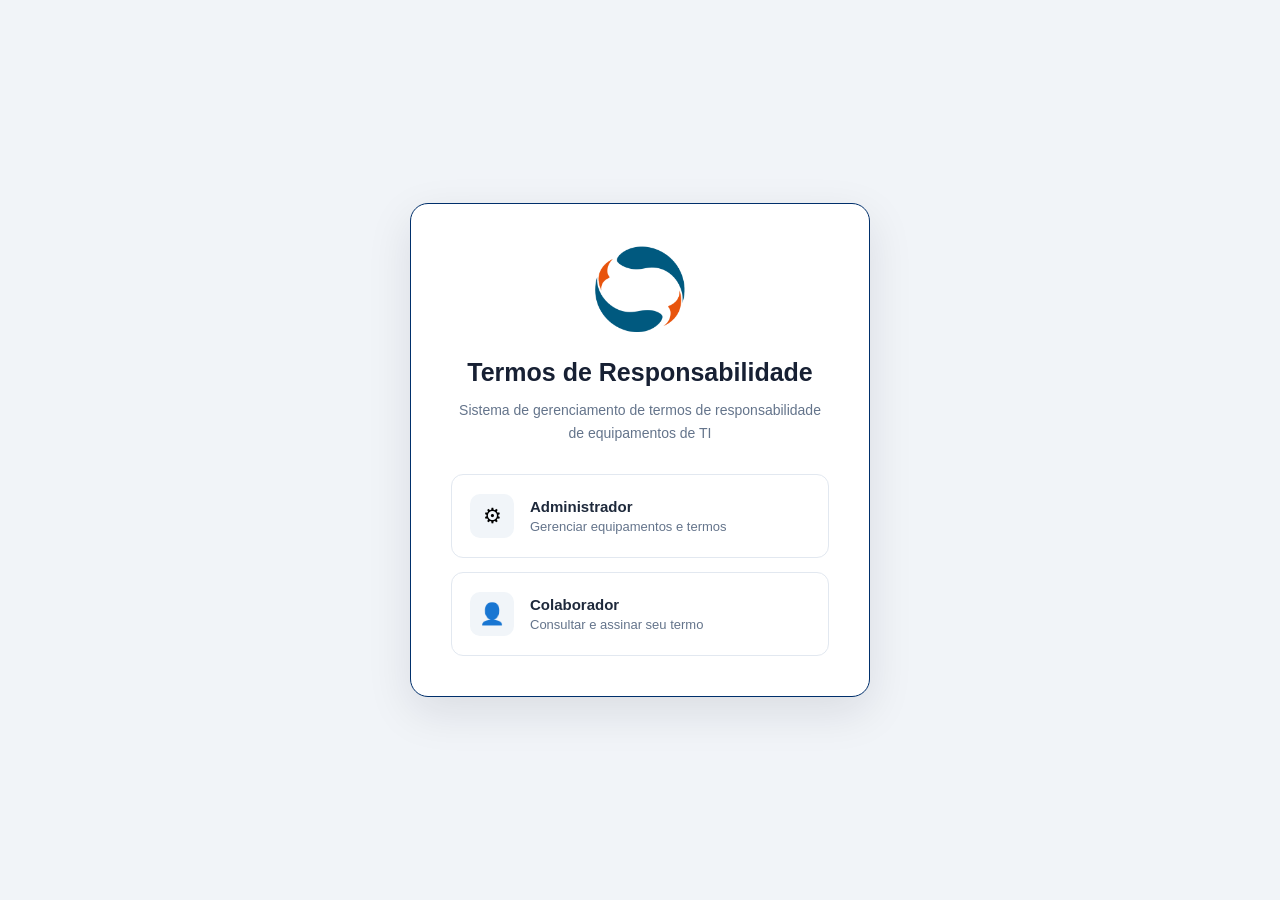
<file: frontend/index.html>
<!DOCTYPE html>
<html lang="pt-BR">
<head>
    <meta charset="UTF-8">
    <meta name="viewport" content="width=device-width, initial-scale=1.0">
    <title>Termos de Responsabilidade - GTM</title>
    <link rel="stylesheet" href="css/style.css">
    <link rel="icon" type="assets/gt" href="assets/icone-gtm.ico">
</head>
<body class="login-body">

    <main class="login-container">

        <div class="login-card">

            <div class="login-logo">
                <img src="assets/icone-gtm.png" alt="GTM">
            </div>

            <h1>Termos de Responsabilidade</h1>

            <p class="login-subtitle">
                Sistema de gerenciamento de termos de responsabilidade de equipamentos de TI
            </p>

            <div class="access-options">

                <button class="access-card" onclick="window.location.href='admin.html'">
                    <div class="access-icon">⚙</div>

                    <div class="access-content">
                        <strong>Administrador</strong>
                        <span>Gerenciar equipamentos e termos</span>
                    </div>
                </button>

                <button class="access-card" onclick="window.location.href='login.html?perfil=colaborador'">
                    <div class="access-icon">👤</div>

                    <div class="access-content">
                        <strong>Colaborador</strong>
                        <span>Consultar e assinar seu termo</span>
                    </div>
                </button>

            </div>

        </div>

    </main>

</body>
</html>
</file>
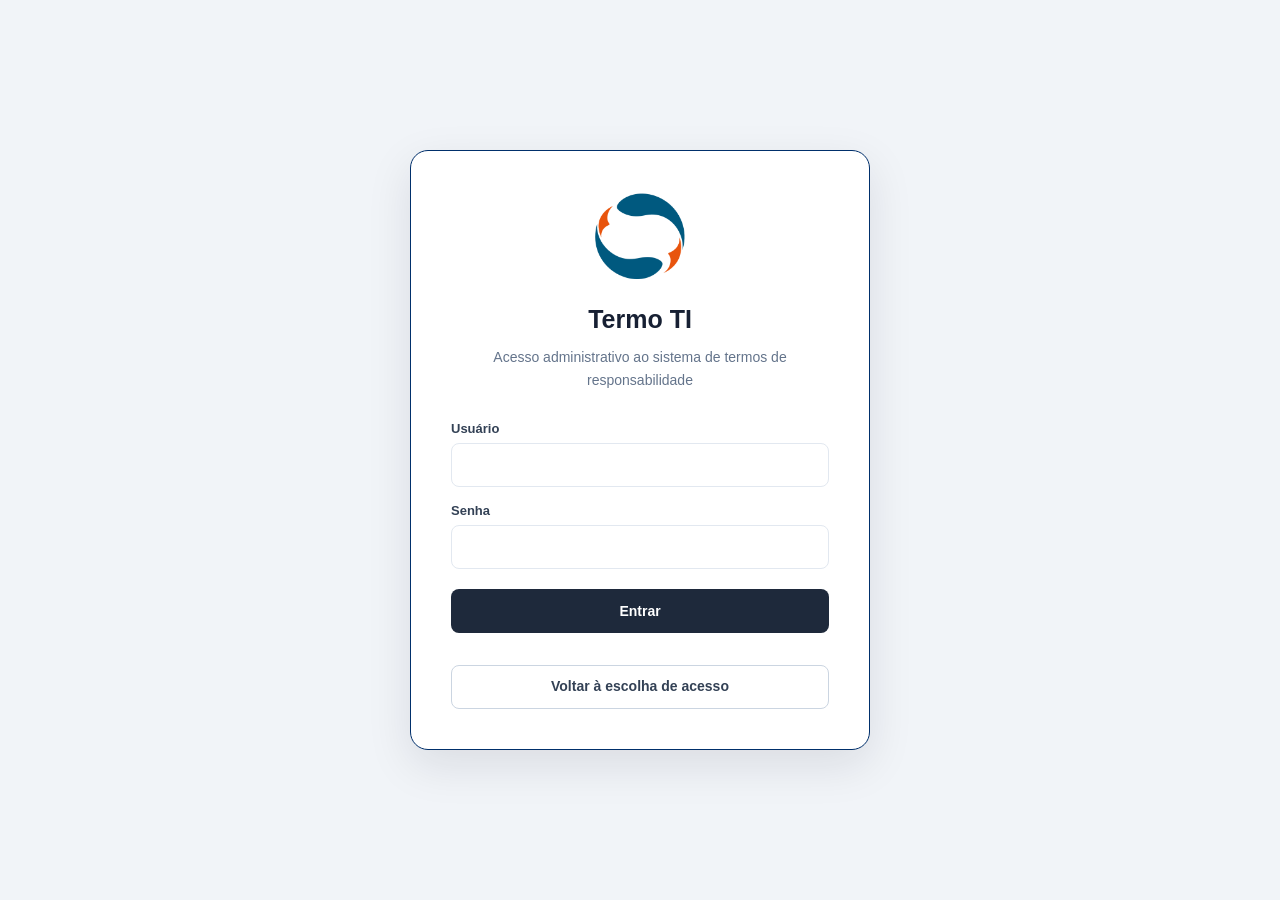
<file: frontend/login.html>
<!DOCTYPE html>
<html lang="pt-BR">
<head>
    <meta charset="UTF-8">
    <meta name="viewport" content="width=device-width, initial-scale=1.0">
    <title>Termo TI - Login</title>

    <link rel="stylesheet" href="css/style.css">
    <link rel="icon" type="assets/gt" href="assets/icone-gtm.ico">
</head>

<body class="login-body">

    <main class="login-container">

        <div class="login-card">

            <div class="login-logo">
                <img src="assets/icone-gtm.png" alt="GTM">
            </div>

            <h1>Termo TI</h1>

            <p class="login-subtitle">
                Acesso administrativo ao sistema de termos de responsabilidade
            </p>

            <form id="acessoColaborador" class="hidden" novalidate>
                <div class="login-field">
                    <label for="nomeCompleto">Nome completo</label>
                    <input id="nomeCompleto" autocomplete="name" maxlength="200" aria-describedby="mensagemColaborador" required>
                </div>
                <div class="login-field">
                    <label for="cpfLogin">CPF/CNPJ</label>
                    <input id="cpfLogin" inputmode="numeric" maxlength="18" autocomplete="username" aria-describedby="mensagemColaborador" placeholder="CPF ou CNPJ" required>
                </div>
                <div id="etapaSenha" class="hidden">
                    <p id="orientacaoSenha"></p>
                    <div class="login-field">
                        <label for="senhaPessoal">Senha</label>
                        <input id="senhaPessoal" type="password" maxlength="128" autocomplete="current-password" aria-describedby="mensagemColaborador">
                        <button type="button" id="mostrarSenha" class="btn-secondary" aria-pressed="false">Mostrar senha</button>
                    </div>
                    <div id="confirmacaoSenha" class="login-field hidden">
                        <label for="confirmarSenha">Confirme a senha</label>
                        <input id="confirmarSenha" type="password" autocomplete="new-password" maxlength="128" aria-describedby="mensagemColaborador">
                    </div>
                </div>
                <button id="continuarLogin" type="submit" class="login-button">Continuar</button>
                <p id="mensagemColaborador" role="status" aria-live="polite"></p>
                <button id="alterarIdentificacao" type="button" class="btn-secondary hidden">Alterar nome ou CPF</button>
                <a href="index.html" class="login-back-link">Voltar à escolha de acesso</a>
            </form>

            <form id="loginForm">

                <div class="login-field">
                    <label for="usuario">Usuário</label>

                    <input
                        type="text"
                        id="usuario"
                        autocomplete="username"
                        required
                    >
                </div>

                <div class="login-field">
                    <label for="senha">Senha</label>

                    <input
                        type="password"
                        id="senha"
                        autocomplete="current-password"
                        required
                    >
                </div>

                <button type="submit" class="login-button">
                    Entrar
                </button>

                <p id="mensagem"></p>

                <a href="index.html" class="login-back-link">Voltar à escolha de acesso</a>

            </form>

        </div>

    </main>

    <script src="js/login.js"></script>
    <script src="js/login-colaborador.js"></script>

</body>
</html>
</file>
<file: frontend/css/style.css>
* {
    box-sizing: border-box;
    margin: 0;
    padding: 0;
}

:root {
    --bg: #ffffff;
    --panel: #ffffff;
    --border: #002f6b;
    --text: #1e293b;
    --muted: #64748b;
    --primary: #1d4ed8;
    --primary-dark: #1e40af;
    --success: #15803d;
    --success-bg: #dcfce7;
    --danger: #b91c1c;
    --danger-bg: #fee2e2;
    --warning: #b45309;
    --warning-bg: #fef3c7;
    --shadow: 0 8px 25px rgba(15, 23, 42, 0.08);
}

body {
    min-height: 100vh;
    background: var(--bg);
    color: var(--text);
    font-family: Arial, Helvetica, sans-serif;
}

button,
input,
select {
    font-family: inherit;
}

button {
    cursor: pointer;
}

.topbar {
    height: 72px;
    background: #adcff0;
    border-bottom: 1px solid var(--border);
    display: flex;
    align-items: center;
    justify-content: space-between;
    padding: 0 40px;
}

.brand {
    display: flex;
    align-items: center;
    gap: 14px;
}

.brand-title {
    width: 42px;
    height: 42px;
    background: var(--primary);
    color: #ffffff;
    border-radius: 10px;
    display: flex;
    align-items: center;
    justify-content: center;
    font-weight: 800;
    font-size: 13px;
}

.brand-subtitle {
    font-size: 16px;
    font-weight: 700;
}

.topbar-right {
    display: flex;
    align-items: center;
    gap: 16px;
}

.access-label {
    font-size: 14px;
    color: var(--muted);
    font-weight: 700;
}

.btn-primary,
.btn-outline {
    min-height: 42px;
    padding: 0 18px;
    border-radius: 8px;
    font-size: 14px;
    font-weight: 700;
    border: 1px solid transparent;
    transition: 0.2s;
}

.btn-primary,
.btn-outline-logout {
    min-height: 42px;
    padding: 0 18px;
    border-radius: 8px;
    font-size: 14px;
    font-weight: 700;
    border: 1px solid transparent;
    transition: 0.2s;
}

.btn-primary {
    background: var(--primary);
    color: #ffffff;
}

.btn-primary h4{
    display: flex;
    margin-top: 13px;
}

.btn-primary:hover {
    background: var(--primary-dark);
}

.btn-outline {
    background: #ffffff;
    color: var(--text);
    border-color: var(--border);
}

.btn-outline-logout {
    background: #f1b2b2;
    color: var(--text);
    border-color: var(--border);
}

.btn-outline:hover {
    background: #f8fafc;
}


.login-container {
    min-height: calc(100vh - 72px);
    display: flex;
    justify-content: center;
    align-items: center;
    padding: 40px 20px;
}

.login-card {
    width: 100%;
    max-width: 520px;
    background: var(--panel);
    border: 1px solid var(--border);
    border-radius: 16px;
    padding: 40px;
    box-shadow: var(--shadow);
}

.login-icon {
    width: 58px;
    height: 58px;
    border-radius: 14px;
    background: var(--primary);
    color: #ffffff;
    display: flex;
    align-items: center;
    justify-content: center;
    font-size: 15px;
    font-weight: 800;
    margin-bottom: 24px;
}

.login-card h1 {
    font-size: 28px;
    margin-bottom: 8px;
}

.login-description {
    color: var(--muted);
    margin-bottom: 28px;
}

.access-options {
    display: flex;
    flex-direction: column;
    gap: 12px;
}

.access-card {
    width: 100%;
    min-height: 84px;
    background: #ffffff;
    border: 1px solid var(--border);
    border-radius: 12px;
    display: flex;
    align-items: center;
    gap: 16px;
    padding: 16px;
    text-align: left;
    transition: 0.2s;
}

.access-card:not(.disabled):hover {
    border-color: var(--primary);
    background: #f8fbff;
}

.access-card-icon {
    width: 48px;
    height: 48px;
    border-radius: 10px;
    background: #eff6ff;
    color: var(--primary);
    display: flex;
    align-items: center;
    justify-content: center;
    font-size: 11px;
    font-weight: 800;
    flex-shrink: 0;
}

.access-card-content {
    flex: 1;
    display: flex;
    flex-direction: column;
    gap: 5px;
}

.access-card-content strong {
    font-size: 15px;
}

.access-card-content span {
    color: var(--muted);
    font-size: 13px;
}

.access-arrow {
    font-size: 22px;
    color: var(--muted);
}

.access-card.disabled {
    opacity: 0.55;
    cursor: not-allowed;
}

.access-badge {
    font-size: 10px;
    font-weight: 800;
    color: var(--muted);
    background: #f1f5f9;
    border-radius: 6px;
    padding: 6px 8px;
}

.admin-container {
    max-width: 1450px;
    margin: 0 auto;
    padding: 34px 40px 60px;
}

.page-header {
    display: flex;
    justify-content: space-between;
    align-items: flex-end;
    gap: 30px;
    margin-bottom: 28px;
}

.page-header h1 {
    font-size: 28px;
    margin-bottom: 7px;
}

.page-header p {
    color: var(--muted);
    font-size: 14px;
}

.import-area {
    display: flex;
    align-items: center;
    gap: 12px;
}

.file-name {
    max-width: 250px;
    overflow: hidden;
    white-space: nowrap;
    text-overflow: ellipsis;
    color: var(--muted);
    font-size: 13px;
}

.stats-grid {
    display: grid;
    grid-template-columns: repeat(4, 1fr);
    gap: 16px;
    margin-bottom: 24px;
}

.stat-card {
    background: #ffffff;
    border: 1px solid var(--border);
    border-radius: 12px;
    padding: 20px;
}

.stat-label {
    display: block;
    color: var(--muted);
    font-size: 13px;
    margin-bottom: 10px;
}

.stat-card strong {
    font-size: 28px;
}

.panel {
    background: #ffffff;
    border: 1px solid var(--border);
    border-radius: 14px;
    overflow: hidden;
    box-shadow: var(--shadow);
}

.panel-header {
    min-height: 88px;
    display: flex;
    align-items: center;
    justify-content: space-between;
    gap: 20px;
    padding: 20px 24px;
    border-bottom: 1px solid var(--border);
}

.panel-header h2 {
    font-size: 18px;
    margin-bottom: 5px;
}

.panel-header span {
    color: var(--muted);
    font-size: 13px;
}

.filters {
    display: flex;
    align-items: center;
    gap: 10px;
}

.search-box input,
.filters select {
    height: 42px;
    border: 1px solid var(--border);
    border-radius: 8px;
    background: #ffffff;
    padding: 0 13px;
    font-size: 14px;
    outline: none;
}

.search-box input {
    width: 280px;
}

.search-box input:focus,
.filters select:focus {
    border-color: var(--primary);
}

.table-wrapper {
    position: relative;
    overflow-x: auto;
}

table {
    width: 100%;
    border-collapse: collapse;
}

thead {
    background: #f8fafc;
}

th {
    text-align: left;
    color: var(--muted);
    font-size: 12px;
    font-weight: 800;
    text-transform: uppercase;
    letter-spacing: 0.03em;
    padding: 14px 20px;
    border-bottom: 1px solid var(--border);
    white-space: nowrap;
}

td {
    padding: 17px 20px;
    border-bottom: 1px solid #edf1f5;
    font-size: 14px;
    vertical-align: middle;
}

tbody tr:hover {
    background: #fafcff;
}

.collaborator-name {
    font-weight: 700;
    color: var(--text);
}

.equipment-count {
    color: var(--muted);
}

.status {
    display: inline-flex;
    align-items: center;
    justify-content: center;
    border-radius: 999px;
    padding: 6px 10px;
    font-size: 11px;
    font-weight: 800;
    white-space: nowrap;
}

.status-signed {
    color: var(--success);
    background: var(--success-bg);
}

.status-pending {
    color: var(--danger);
    background: var(--danger-bg);
}

.date-cell {
    color: var(--muted);
    font-size: 13px;
    white-space: nowrap;
}

.table-actions {
    display: flex;
    gap: 7px;
}

.action-btn {
    height: 34px;
    padding: 0 11px;
    border: 1px solid var(--border);
    background: #ffffff;
    color: var(--text);
    border-radius: 7px;
    font-size: 12px;
    font-weight: 700;
}

.action-btn:hover {
    background: #f8fafc;
    border-color: #cbd5e1;
}

.empty-state {
    display: none;
    min-height: 230px;
    flex-direction: column;
    align-items: center;
    justify-content: center;
    gap: 7px;
    color: var(--muted);
    text-align: center;
}

.empty-state strong {
    color: var(--text);
}

.modal-overlay {
    position: fixed;
    inset: 0;
    background: rgba(15, 23, 42, 0.55);
    display: none;
    align-items: center;
    justify-content: center;
    padding: 30px;
    z-index: 1000;
}

.modal-overlay.active {
    display: flex;
}

.modal {
    width: 100%;
    max-width: 700px;
    max-height: 90vh;
    background: #ffffff;
    border-radius: 14px;
    box-shadow: 0 25px 70px rgba(15, 23, 42, 0.2);
    overflow: hidden;
    display: flex;
    flex-direction: column;
}

.modal-large {
    max-width: 850px;
}

.modal-document {
    max-width: 1000px;
}

.modal-header {
    min-height: 82px;
    display: flex;
    align-items: center;
    justify-content: space-between;
    gap: 20px;
    padding: 20px 24px;
    border-bottom: 1px solid var(--border);
}

.modal-header h2 {
    font-size: 20px;
    margin-top: 4px;
}

.modal-kicker {
    color: var(--muted);
    font-size: 10px;
    font-weight: 800;
    letter-spacing: 0.08em;
}

.modal-close {
    width: 36px;
    height: 36px;
    border: none;
    background: #f1f5f9;
    color: var(--muted);
    border-radius: 8px;
    font-size: 24px;
    line-height: 1;
}

.modal-close:hover {
    background: #e2e8f0;
}

.modal-body {
    padding: 24px;
    overflow-y: auto;
}

.modal-footer {
    display: flex;
    justify-content: flex-end;
    gap: 10px;
    padding: 16px 24px;
    border-top: 1px solid var(--border);
}

.equipment-summary {
    display: grid;
    grid-template-columns: 1fr 1fr;
    gap: 12px;
    margin-bottom: 18px;
}

.equipment-summary > div {
    border: 1px solid var(--border);
    border-radius: 10px;
    padding: 15px;
    background: #f8fafc;
}

.equipment-summary span {
    display: block;
    color: var(--muted);
    font-size: 12px;
    margin-bottom: 6px;
}

.equipment-summary strong {
    font-size: 14px;
}

.equipment-list {
    display: flex;
    flex-direction: column;
    gap: 10px;
}

.equipment-card {
    border: 1px solid var(--border);
    border-radius: 10px;
    padding: 17px;
    background: #ffffff;
}

.equipment-card-header {
    display: flex;
    justify-content: space-between;
    gap: 20px;
    margin-bottom: 13px;
}

.equipment-title {
    font-size: 15px;
    font-weight: 800;
}

.equipment-type {
    color: var(--muted);
    font-size: 12px;
}

.equipment-grid {
    display: grid;
    grid-template-columns: repeat(3, 1fr);
    gap: 10px 18px;
}

.equipment-field span {
    display: block;
    color: var(--muted);
    font-size: 10px;
    margin-bottom: 3px;
    text-transform: uppercase;
    font-weight: 800;
}

.equipment-field strong {
    display: block;
    font-size: 12px;
    font-weight: 700;
    word-break: break-word;
}

.document-preview {
    background: #e5e7eb;
    padding: 30px;
    overflow-y: auto;
    min-height: 500px;
}

.document-page {
    width: 794px;
    min-height: 1123px;
    background: #ffffff;
    margin: 0 auto 25px;
    padding: 65px 70px;
    color: #111111;
    font-family: "Times New Roman", Times, serif;
    font-size: 14px;
    line-height: 1.5;
    box-shadow: 0 3px 15px rgba(0, 0, 0, 0.12);
}

.document-page h1 {
    text-align: center;
    font-size: 18px;
    margin-bottom: 24px;
}

.document-page h2 {
    font-size: 14px;
    margin-top: 20px;
    margin-bottom: 7px;
}

.document-page p {
    margin-bottom: 9px;
    text-align: justify;
}

.document-page .center {
    text-align: center;
}

.document-page .signature-area {
    margin-top: 45px;
    display: grid;
    grid-template-columns: 1fr 1fr;
    gap: 50px;
    text-align: center;
}

.document-page .signature-line {
    border-top: 1px solid #111111;
    padding-top: 7px;
}

.toast {
    position: fixed;
    right: 25px;
    bottom: 25px;
    background: #1e293b;
    color: #ffffff;
    padding: 13px 17px;
    border-radius: 8px;
    font-size: 13px;
    opacity: 0;
    transform: translateY(10px);
    pointer-events: none;
    transition: 0.25s;
    z-index: 2000;
}

.toast.show {
    opacity: 1;
    transform: translateY(0);
}

@media (max-width: 1000px) {
    .stats-grid {
        grid-template-columns: repeat(2, 1fr);
    }

    .page-header,
    .panel-header {
        align-items: flex-start;
        flex-direction: column;
    }

    .filters {
        width: 100%;
    }

    .search-box {
        flex: 1;
    }

    .search-box input {
        width: 100%;
    }
}

@media (max-width: 700px) {
    .topbar {
        padding: 0 18px;
    }

    .access-label {
        display: none;
    }

    .admin-container {
        padding: 25px 15px 40px;
    }

    .stats-grid {
        grid-template-columns: 1fr;
    }

    .filters {
        flex-direction: column;
        align-items: stretch;
    }

    .filters select {
        width: 100%;
    }

    .import-area {
        align-items: flex-start;
        flex-direction: column;
    }

    .equipment-grid {
        grid-template-columns: 1fr 1fr;
    }

    .document-preview {
        padding: 10px;
    }

    .document-page {
        width: 100%;
        min-height: auto;
        padding: 35px 25px;
    }

    .document-page .signature-area {
        grid-template-columns: 1fr;
    }

    .modal-overlay {
        padding: 10px;
    }

    .login-card {
        padding: 25px;
    }
}

.brand img {
    width: 42px;
    height: 42px;
    object-fit: contain;
    display: block;
}

.login-body {
    min-height: 100vh;
    margin: 0;
    background: #f1f4f8;
    display: flex;
    align-items: center;
    justify-content: center;
    font-family: Arial, Helvetica, sans-serif;
    color: #1f2937;
}

.login-container {
    width: 100%;
    max-width: 520px;
    padding: 30px;
    box-sizing: border-box;
}

.login-card {
    background: #ffffff;
    border-radius: 18px;
    padding: 40px;
    box-shadow: 0 15px 45px rgba(15, 23, 42, 0.10);
    text-align: center;
}

.login-logo {
    width: 90px;
    height: 90px;
    margin: 0 auto 24px;
    display: flex;
    align-items: center;
    justify-content: center;
}

.login-logo img {
    width: 100%;
    height: 100%;
    object-fit: contain;
}

.login-card h1 {
    margin: 0;
    font-size: 25px;
    color: #172033;
}

.login-subtitle {
    margin: 12px 0 30px;
    color: #64748b;
    line-height: 1.6;
    font-size: 14px;
}

.access-options {
    display: flex;
    flex-direction: column;
    gap: 14px;
}

.access-card {
    width: 100%;
    border: 1px solid #e2e8f0;
    background: #ffffff;
    border-radius: 12px;
    padding: 18px;
    display: flex;
    align-items: center;
    gap: 16px;
    text-align: left;
    cursor: pointer;
    transition: 0.2s;
}

.access-card:hover {
    border-color: #94a3b8;
    transform: translateY(-1px);
    box-shadow: 0 8px 20px rgba(15, 23, 42, 0.07);
}

.access-icon {
    width: 44px;
    height: 44px;
    border-radius: 10px;
    background: #f1f5f9;
    display: flex;
    align-items: center;
    justify-content: center;
    font-size: 21px;
    flex-shrink: 0;
}

.access-content {
    display: flex;
    flex-direction: column;
    gap: 4px;
}

.access-content strong {
    font-size: 15px;
    color: #1e293b;
}

.access-content span {
    font-size: 13px;
    color: #64748b;
}

.collaborator-container {
    width: min(1180px, calc(100% - 40px));
    margin: 0 auto;
    padding: 35px 0 60px;
}

.page-header {
    display: flex;
    justify-content: space-between;
    align-items: flex-start;
    gap: 20px;
    margin-bottom: 25px;
}

.page-header h1 {
    margin: 0 0 7px;
    color: #172033;
    font-size: 28px;
}

.page-header p {
    margin: 0;
    color: #64748b;
    font-size: 14px;
}

.panel {
    background: #ffffff;
    border-radius: 14px;
    border: 1px solid #e2e8f0;
    padding: 25px;
    margin-bottom: 20px;
    box-shadow: 0 4px 15px rgba(15, 23, 42, 0.04);
}

.panel-title {
    display: flex;
    justify-content: space-between;
    align-items: center;
    gap: 20px;
    margin-bottom: 22px;
}

.panel-title h2 {
    margin: 0 0 5px;
    font-size: 18px;
    color: #1e293b;
}

.panel-title p {
    margin: 0;
    font-size: 13px;
    color: #64748b;
}

.search-wrapper {
    position: relative;
}

.search-wrapper label,
.form-group label {
    display: block;
    margin-bottom: 7px;
    font-size: 13px;
    font-weight: 600;
    color: #334155;
}

.search-wrapper input,
.form-group input {
    width: 100%;
    height: 44px;
    box-sizing: border-box;
    border: 1px solid #cbd5e1;
    border-radius: 8px;
    background: #ffffff;
    padding: 0 13px;
    font-size: 14px;
    color: #1e293b;
    outline: none;
    transition: 0.2s;
}

.search-wrapper input:focus,
.form-group input:focus {
    border-color: #64748b;
    box-shadow: 0 0 0 3px rgba(100, 116, 139, 0.10);
}

.form-group input {
    font-weight: 700;
}

.form-group input:disabled {
    background: #f8fafc;
    color: #64748b;
    cursor: not-allowed;
}

.autocomplete-results {
    position: absolute;
    top: 100%;
    left: 0;
    right: 0;
    margin-top: 5px;
    background: #ffffff;
    border: 1px solid #dbe2ea;
    border-radius: 9px;
    box-shadow: 0 12px 30px rgba(15, 23, 42, 0.12);
    overflow: hidden;
    z-index: 50;
    display: none;
}

.autocomplete-results.show {
    display: block;
}

.autocomplete-item {
    width: 100%;
    border: 0;
    border-bottom: 1px solid #eef2f7;
    background: #ffffff;
    padding: 12px 14px;
    display: flex;
    align-items: center;
    gap: 12px;
    text-align: left;
    cursor: pointer;
}

.autocomplete-item:last-child {
    border-bottom: 0;
}

.autocomplete-item:hover {
    background: #f8fafc;
}

.autocomplete-avatar {
    width: 38px;
    height: 38px;
    border-radius: 50%;
    background: #e2e8f0;
    color: #334155;
    display: flex;
    align-items: center;
    justify-content: center;
    font-weight: 700;
    flex-shrink: 0;
}

.autocomplete-info {
    display: flex;
    flex-direction: column;
    gap: 3px;
}

.autocomplete-info strong {
    color: #1e293b;
    font-size: 14px;
}

.autocomplete-info span {
    color: #64748b;
    font-size: 12px;
}

.autocomplete-empty {
    padding: 16px;
    color: #64748b;
    font-size: 13px;
}

.form-grid {
    display: grid;
    grid-template-columns: repeat(4, minmax(0, 1fr));
    gap: 18px;
}

.form-group-full {
    grid-column: 1 / -1;
}

.form-group-large {
    grid-column: span 2;
}

.equipment-count {
    background: #f1f5f9;
    color: #475569;
    border-radius: 20px;
    padding: 7px 12px;
    font-size: 12px;
    font-weight: 600;
    white-space: nowrap;
}

.equipment-list {
    display: flex;
    flex-direction: column;
    gap: 12px;
}

.equipment-card {
    border: 1px solid #e2e8f0;
    border-radius: 12px;
    padding: 18px;
    display: flex;
    gap: 16px;
    background: #ffffff;
}

.equipment-icon {
    width: 50px;
    height: 50px;
    flex-shrink: 0;
    border-radius: 10px;
    background: #f1f5f9;
    display: flex;
    align-items: center;
    justify-content: center;
    font-size: 23px;
}

.equipment-main {
    flex: 1;
    min-width: 0;
}

.equipment-title-row {
    display: flex;
    justify-content: space-between;
    align-items: flex-start;
    gap: 15px;
}

.equipment-category {
    display: block;
    margin-bottom: 4px;
    font-size: 11px;
    text-transform: uppercase;
    letter-spacing: 0.04em;
    color: #64748b;
    font-weight: 700;
}

.equipment-title-row h3 {
    margin: 0;
    font-size: 16px;
    color: #1e293b;
}

.equipment-status {
    border-radius: 20px;
    background: #f1f5f9;
    color: #475569;
    padding: 6px 10px;
    font-size: 11px;
    font-weight: 700;
    white-space: nowrap;
}

.equipment-details {
    margin-top: 15px;
    display: grid;
    grid-template-columns: repeat(4, minmax(0, 1fr));
    gap: 10px;
}

.equipment-detail {
    display: flex;
    flex-direction: column;
    gap: 3px;
}

.equipment-detail span {
    font-size: 11px;
    color: #94a3b8;
}

.equipment-detail strong {
    font-size: 13px;
    color: #334155;
    word-break: break-word;
}

.empty-equipment {
    border: 1px dashed #cbd5e1;
    border-radius: 10px;
    padding: 30px;
    display: flex;
    flex-direction: column;
    align-items: center;
    gap: 7px;
    text-align: center;
}

.empty-equipment strong {
    color: #475569;
}

.empty-equipment span {
    color: #94a3b8;
    font-size: 13px;
}

.empty-state {
    background: #ffffff;
    border: 1px dashed #cbd5e1;
    border-radius: 14px;
    padding: 60px 30px;
    text-align: center;
    margin-bottom: 20px;
}

.empty-state.hidden,
.hidden {
    display: none !important;
}

.empty-icon {
    width: 58px;
    height: 58px;
    border-radius: 50%;
    background: #f1f5f9;
    display: flex;
    align-items: center;
    justify-content: center;
    margin: 0 auto 15px;
    font-size: 25px;
}

.empty-state h2 {
    margin: 0 0 8px;
    color: #334155;
    font-size: 18px;
}

.empty-state p {
    margin: 0;
    color: #94a3b8;
    font-size: 13px;
}

.next-step-box {
    display: flex;
    justify-content: space-between;
    align-items: center;
    gap: 25px;
}

.next-step-box h2 {
    margin: 0 0 6px;
    color: #1e293b;
    font-size: 17px;
}

.next-step-box p {
    margin: 0;
    color: #64748b;
    font-size: 13px;
    line-height: 1.6;
    max-width: 720px;
}

.btn-primary,
.btn-secondary {
    border: 0;
    border-radius: 8px;
    min-height: 42px;
    padding: 0 18px;
    font-size: 13px;
    font-weight: 700;
    cursor: pointer;
    transition: 0.2s;
}

.btn-primary {
    background: #1e293b;
    color: #ffffff;
}

.btn-primary:hover {
    background: #0f172a;
}

.btn-primary:disabled {
    background: #cbd5e1;
    color: #64748b;
    cursor: not-allowed;
}

.btn-secondary {
    background: #ffffff;
    color: #334155;
    border: 1px solid #cbd5e1;
}

.btn-secondary:hover {
    background: #f8fafc;
}

.toast {
    position: fixed;
    right: 25px;
    bottom: 25px;
    background: #1e293b;
    color: #ffffff;
    padding: 13px 17px;
    border-radius: 9px;
    font-size: 13px;
    box-shadow: 0 10px 30px rgba(15, 23, 42, 0.18);
    opacity: 0;
    transform: translateY(15px);
    pointer-events: none;
    transition: 0.25s;
    z-index: 100;
}

.toast.show {
    opacity: 1;
    transform: translateY(0);
}

.toast.erro {
    background: #991b1b;
}

.toast.sucesso {
    background: #166534;
}

.toast.info {
    background: #334155;
}

#btnBaixarTermo{
    margin-top:5px;
}

@media (max-width: 900px) {

    .form-grid {
        grid-template-columns: repeat(2, minmax(0, 1fr));
    }

    .equipment-details {
        grid-template-columns: repeat(2, minmax(0, 1fr));
    }

}

@media (max-width: 650px) {

    .login-card {
        padding: 28px 22px;
    }

    .collaborator-container {
        width: min(100% - 24px, 1180px);
        padding-top: 20px;
    }

    .panel {
        padding: 18px;
    }

    .page-header {
        flex-direction: column;
    }

    .form-grid {
        grid-template-columns: 1fr;
    }

    .form-group-large,
    .form-group-full {
        grid-column: auto;
    }

    .equipment-details {
        grid-template-columns: 1fr;
    }

    .equipment-title-row {
        flex-direction: column;
    }

    .next-step-box {
        flex-direction: column;
        align-items: stretch;
    }

    .btn-primary {
        width: 100%;
    }

}

.panel {
    overflow: visible;
}

.search-wrapper {
    position: relative;
    z-index: 20;
}

.autocomplete-results {
    z-index: 9999;
    max-height: 300px;
    overflow-y: auto;
}

.termo-body {
    margin: 0;
    background: #eef1f4;
    color: #1f2937;
}

.termo-topbar {
    position: sticky;
    top: 0;
    z-index: 100;
}

.termo-container {
    width: min(1180px, calc(100% - 40px));
    margin: 0 auto;
    padding: 30px 0 60px;
}

.termo-header {
    display: flex;
    align-items: center;
    justify-content: space-between;
    gap: 20px;
    margin-bottom: 25px;
}

.termo-header h1 {
    margin: 0 0 7px;
    font-size: 27px;
    color: #172033;
}

.termo-header p {
    margin: 0;
    color: #64748b;
    font-size: 14px;
}

.termo-status {
    background: #fef3c7;
    color: #92400e;
    border: 1px solid #fde68a;
    border-radius: 20px;
    padding: 8px 14px;
    font-size: 11px;
    font-weight: 800;
    white-space: nowrap;
}

.termo-status.assinado {
    background: #dcfce7;
    color: #166534;
    border-color: #bbf7d0;
}

.document-wrapper {
    width: 100%;
    overflow-x: auto;
    padding: 10px 0 20px;
}

#documento {
    width: 210mm;
    margin: 0 auto;
}

.document-page {
    width: 210mm;
    min-height: 297mm;
    box-sizing: border-box;
    background: #ffffff;
    margin: 0 auto 25px;
    padding: 22mm 20mm 20mm;
    box-shadow: 0 4px 18px rgba(15, 23, 42, 0.12);
    position: relative;
    overflow: hidden;
    page-break-after: always;
    break-after: page;
}

.document-page:last-child {
    page-break-after: auto;
    break-after: auto;
}

.document-content {
    font-family: Arial, Helvetica, sans-serif;
    font-size: 11.5pt;
    line-height: 1.48;
    color: #111827;
}

.document-title {
    text-align: center;
    font-size: 16pt;
    margin: 0 0 25px;
    font-weight: 700;
    line-height: 1.25;
}

.document-content h2 {
    font-size: 12pt;
    margin: 20px 0 10px;
    line-height: 1.3;
}

.document-content p {
    margin: 0 0 12px;
    text-align: justify;
}

.document-content strong {
    font-weight: 700;
}

.dado-usuario {
    font-weight: 700;
}

.equipamento-documento {
    margin: 12px 0 16px;
    padding-left: 8px;
}

.equipamento-documento p {
    margin: 2px 0;
    text-align: left;
}

.equipamento-documento .equipamento-titulo {
    font-weight: 700;
    margin-bottom: 5px;
}

.data-documento {
    margin-top: 25px !important;
    text-align: left !important;
}

.assinaturas-documento {
    margin-top: 30px;
    display: grid;
    grid-template-columns: 1fr;
    gap: 35px;
}

.assinatura-bloco {
    min-height: 95px;
    display: flex;
    flex-direction: column;
    align-items: center;
    text-align: center;
    position: relative;
}

.assinatura-bloco strong {
    font-size: 10pt;
    line-height: 1.3;
}

.assinatura-bloco > span {
    font-size: 9.5pt;
    margin-top: 3px;
}

.linha-assinatura {
    width: 75%;
    border-top: 1px solid #111827;
    margin-top: 58px;
    margin-bottom: 6px;
}

.assinatura-imagem-container {
    height: 55px;
    width: 75%;
    display: flex;
    justify-content: center;
    align-items: flex-end;
    position: absolute;
    top: 0;
}

.assinatura-imagem {
    max-width: 90%;
    max-height: 58px;
    object-fit: contain;
    display: none;
}

.assinatura-imagem.visivel {
    display: block;
}

.assinatura-area {
    background: #ffffff;
    border: 1px solid #dbe2ea;
    border-radius: 14px;
    padding: 25px;
    margin-top: 5px;
}

.assinatura-header h2 {
    margin: 0 0 6px;
    font-size: 18px;
    color: #1e293b;
}

.assinatura-header p {
    margin: 0;
    color: #64748b;
    font-size: 13px;
}

.assinatura-canvas-wrapper {
    width: 100%;
    margin-top: 18px;
    border: 1px solid #cbd5e1;
    border-radius: 10px;
    overflow: hidden;
    background: #ffffff;
}

#canvasAssinatura {
    display: block;
    width: 100%;
    height: 260px;
    touch-action: none;
    cursor: crosshair;
    background: #ffffff;
}

#canvasAssinatura.assinatura-bloqueada {
    cursor: default;
    opacity: 0.75;
}

.assinatura-actions {
    margin-top: 15px;
    display: flex;
    justify-content: space-between;
    gap: 12px;
}

.area-termo-assinado {
    margin-top: 20px;
    background: #f0fdf4;
    border: 1px solid #bbf7d0;
    border-radius: 12px;
    padding: 18px;
    display: flex;
    justify-content: space-between;
    align-items: center;
    gap: 20px;
}

.area-termo-assinado strong {
    display: block;
    color: #166534;
    margin-bottom: 5px;
}

.area-termo-assinado span {
    color: #15803d;
    font-size: 13px;
}

.area-termo-assinado.hidden {
    display: none;
}

@media print {

    body {
        background: #ffffff;
    }

    .topbar,
    .termo-header,
    .assinatura-area,
    .area-termo-assinado {
        display: none !important;
    }

    .termo-container {
        width: auto;
        padding: 0;
    }

    .document-wrapper {
        padding: 0;
        overflow: visible;
    }

    #documento {
        width: 210mm;
        margin: 0;
    }

    .document-page {
        margin: 0;
        box-shadow: none;
    }

}

@media (max-width: 900px) {

    .termo-container {
        width: calc(100% - 24px);
    }

    .termo-header {
        align-items: flex-start;
        flex-direction: column;
    }

    .document-wrapper {
        justify-content: flex-start;
    }

    #documento {
        margin-left: 0;
    }

    .area-termo-assinado {
        flex-direction: column;
        align-items: stretch;
    }

}

@media (max-width: 600px) {

    .document-wrapper {
        display: flex;
        justify-content: center;
        overflow-x: hidden;
        padding: 8px 0 16px;
    }

    #documento {
        width: 210mm;
        margin: 0;
        zoom: 0.73;
    }

    .document-page {
        width: 210mm;
        min-height: 297mm;
        margin-bottom: 25px;
        padding: 22mm 20mm 20mm;
        box-shadow: 0 4px 18px rgba(15, 23, 42, 0.12);
    }

    .assinatura-actions {
        flex-direction: column;
    }

    .assinatura-actions button {
        width: 100%;
    }

    

}

@media (max-width: 480px) {
    #documento {
        zoom: 0.52;
    }
}

@media (max-width: 360px) {
    #documento {
        zoom: 0.41;
    }
}

/* ========================================
   LOGIN
======================================== */

.login-body {
    min-height: 100vh;
    margin: 0;
    background: #f1f4f8;
    display: flex;
    align-items: center;
    justify-content: center;
    font-family: Arial, Helvetica, sans-serif;
    color: #1f2937;
}

.login-container {
    width: 100%;
    max-width: 520px;
    padding: 30px;
    box-sizing: border-box;
}

.login-card {
    background: #ffffff;
    border-radius: 18px;
    padding: 40px;
    box-shadow: 0 15px 45px rgba(15, 23, 42, 0.10);
    text-align: center;
}

.login-logo {
    width: 90px;
    height: 90px;
    margin: 0 auto 24px;
    display: flex;
    align-items: center;
    justify-content: center;
}

.login-logo img {
    width: 100%;
    height: 100%;
    object-fit: contain;
}

.login-card h1 {
    margin: 0;
    font-size: 25px;
    color: #172033;
}

.login-subtitle {
    margin: 12px 0 30px;
    color: #64748b;
    line-height: 1.6;
    font-size: 14px;
}

#loginForm {
    display: flex;
    flex-direction: column;
    gap: 16px;
    text-align: left;
}

.login-field {
    display: flex;
    flex-direction: column;
}

.login-field label {
    margin-bottom: 7px;
    color: #334155;
    font-size: 13px;
    font-weight: 600;
}

.login-field input {
    width: 100%;
    height: 44px;
    box-sizing: border-box;
    border: 1px solid #e2e8f0;
    background: #ffffff;
    border-radius: 8px;
    padding: 0 13px;
    color: #1e293b;
    font-size: 14px;
    outline: none;
    transition: 0.2s;
}

.login-field input:focus {
    border-color: #94a3b8;
    box-shadow: 0 0 0 3px rgba(148, 163, 184, 0.12);
}

.login-button {
    width: 100%;
    height: 44px;
    margin-top: 4px;
    border: none;
    border-radius: 8px;
    background: #1e293b;
    color: #ffffff;
    font-size: 14px;
    font-weight: 700;
    cursor: pointer;
    transition: 0.2s;
}

.login-button:hover {
    background: #0f172a;
}

#mensagem {
    display: none;
    margin: 0;
    padding: 10px 12px;
    border: 1px solid #fecaca;
    border-radius: 8px;
    background: #fee2e2;
    color: #991b1b;
    font-size: 13px;
    text-align: center;
}

#mensagem:not(:empty) {
    display: block;
}

@media (max-width: 600px) {

    .login-container {
        padding: 20px;
    }

    .login-card {
        padding: 30px 24px;
    }
}

.admin-page-loading > * {
    visibility: hidden;
}

.admin-page-loading::before {
    content: "Verificando acesso...";
    position: fixed;
    inset: 0;
    display: flex;
    align-items: center;
    justify-content: center;
    background: #f1f4f8;
    color: #64748b;
    font-family: Arial, Helvetica, sans-serif;
    font-size: 14px;
    z-index: 9999;
}

.documento-identificacao {
    margin-top: 32px;
    padding: 24px;
    background: #ffffff;
    border: 1px solid #e2e8f0;
    border-radius: 14px;
    box-shadow: 0 4px 14px rgba(15, 23, 42, 0.06);
}

.documento-identificacao h3 {
    margin: 0 0 8px;
    color: #1e293b;
    font-size: 18px;
    font-weight: 700;
}

.documento-identificacao .descricao {
    margin: 0 0 22px;
    color: #64748b;
    font-size: 14px;
    line-height: 1.5;
}

.documento-identificacao-grid {
    display: grid;
    grid-template-columns: 1fr 1fr;
    gap: 18px;
}

.documento-campo {
    display: flex;
    flex-direction: column;
    gap: 7px;
}

.documento-campo label {
    color: #334155;
    font-size: 13px;
    font-weight: 600;
}

.documento-campo input,
.documento-campo select {
    width: 100%;
    height: 44px;
    padding: 0 13px;
    border: 1px solid #cbd5e1;
    border-radius: 9px;
    background: #ffffff;
    color: #1e293b;
    font-size: 14px;
    outline: none;
    box-sizing: border-box;
    transition:
        border-color 0.2s ease,
        box-shadow 0.2s ease;
}

.documento-campo input:focus,
.documento-campo select:focus {
    border-color: #2563eb;
    box-shadow: 0 0 0 3px rgba(37, 99, 235, 0.12);
}

.documento-campo input:disabled,
.documento-campo select:disabled {
    background: #f8fafc;
    color: #64748b;
    cursor: not-allowed;
}

.documento-upload {
    margin-top: 20px;
}

.documento-upload-titulo {
    margin-bottom: 8px;
    color: #334155;
    font-size: 13px;
    font-weight: 600;
}

.documento-upload label {
    display: flex;
    align-items: center;
    justify-content: center;
    min-height: 110px;
    padding: 20px;
    border: 2px dashed #cbd5e1;
    border-radius: 12px;
    background: #f8fafc;
    color: #64748b;
    font-size: 14px;
    text-align: center;
    cursor: pointer;
    transition:
        border-color 0.2s ease,
        background 0.2s ease,
        color 0.2s ease;
}

.documento-upload label:hover {
    border-color: #2563eb;
    background: #eff6ff;
    color: #2563eb;
}

.documento-upload input[type="file"] {
    display: none;
}

.documento-upload-obrigatorio {
    display: inline-block;
    margin-left: 4px;
    color: #dc2626;
}

.documento-upload-opcional {
    display: inline-block;
    margin-left: 4px;
    color: #64748b;
    font-weight: 400;
}

.documento-preview {
    position: relative;
    margin-top: 12px;
    padding: 10px;
    background: #f8fafc;
    border: 1px solid #e2e8f0;
    border-radius: 12px;
}

.documento-preview img {
    display: block;
    width: 100%;
    max-height: 280px;
    object-fit: contain;
    border-radius: 8px;
    background: #ffffff;
}

.documento-preview-container {
    margin-top: 12px;
}

.documento-preview-container.hidden {
    display: none;
}

.documento-status {
    display: flex;
    align-items: center;
    gap: 8px;
    margin-top: 8px;
    color: #16a34a;
    font-size: 13px;
    font-weight: 600;
}

.documento-status::before {
    content: "";
    width: 8px;
    height: 8px;
    border-radius: 50%;
    background: #16a34a;
}

.documento-observacao {
    margin-top: 18px;
    padding: 12px 14px;
    border-radius: 9px;
    background: #f8fafc;
    border-left: 3px solid #2563eb;
    color: #64748b;
    font-size: 13px;
    line-height: 1.5;
}

.documento-acoes {
    display: flex;
    justify-content: flex-end;
    gap: 10px;
    margin-top: 24px;
}

#areaLoginColaborador h3{
    display: flex;
    padding-top: 5px;
}


.documento-acoes button {
    min-height: 42px;
    padding: 0 18px;
    border: none;
    border-radius: 9px;
    font-size: 14px;
    font-weight: 600;
    cursor: pointer;
    transition:
        transform 0.15s ease,
        box-shadow 0.2s ease,
        opacity 0.2s ease;
}

.documento-acoes button:hover {
    transform: translateY(-1px);
}

.documento-acoes button:disabled {
    opacity: 0.55;
    cursor: not-allowed;
    transform: none;
}

.email-autorizacao,
.confirmacao-assinatura {
    margin-bottom: 24px;
    padding: 18px;
    border: 1px solid #bfdbfe;
    border-radius: 12px;
    background: #eff6ff;
}

.email-autorizacao h3,
.confirmacao-assinatura h3 {
    margin-bottom: 6px;
    color: #1e3a8a;
}

.email-autorizacao p,
.confirmacao-assinatura p {
    line-height: 1.5;
}

.email-autorizacao form {
    margin-top: 16px;
}

.email-autorizacao label,
.confirmacao-assinatura label {
    display: block;
    margin-bottom: 7px;
    font-size: 14px;
    font-weight: 600;
}

.email-autorizacao input,
.confirmacao-assinatura input {
    min-height: 42px;
    padding: 0 12px;
    border: 1px solid #93c5fd;
    border-radius: 8px;
    background: #ffffff;
    color: #1e293b;
}

.email-autorizacao-acoes,
.email-validado,
.codigo-email {
    display: flex;
    align-items: end;
    gap: 10px;
}

.email-autorizacao-acoes input {
    flex: 1;
}

.codigo-email {
    margin-top: 14px;
    align-items: center;
}

.codigo-email label {
    margin: 0;
}

.codigo-email input,
.confirmacao-assinatura input {
    width: 130px;
    letter-spacing: .18em;
    text-align: center;
}

.email-validado {
    justify-content: space-between;
    margin-top: 14px;
}

#mensagemEmailAutorizacao,
#mensagemCodigoAssinatura {
    min-height: 1.5em;
    margin-top: 10px;
    color: #334155;
    font-size: 14px;
}

.confirmacao-assinatura {
    border-color: #86efac;
    background: #f0fdf4;
}

@media (max-width: 700px) {
    .email-autorizacao-acoes,
    .email-validado,
    .codigo-email {
        align-items: stretch;
        flex-direction: column;
    }

    .email-autorizacao-acoes button,
    .email-validado button,
    .codigo-email button,
    .confirmacao-assinatura .assinatura-actions button,
    .confirmacao-assinatura input {
        width: 100%;
    }
}

@media (max-width: 700px) {
    .documento-identificacao {
        padding: 18px;
    }

    .documento-identificacao-grid {
        grid-template-columns: 1fr;
        gap: 14px;
    }

    .documento-upload label {
        min-height: 90px;
    }

    .documento-preview img {
        max-height: 220px;
    }

    .documento-acoes {
        flex-direction: column;
    }

    .documento-acoes button {
        width: 100%;
    }
}
/* Acesso individual: reutiliza os campos e botões do login administrativo. */
#acessoColaborador #mensagemColaborador { min-height: 3em; margin: 12px 0; }
#acessoColaborador #orientacaoSenha { margin: 12px 0; line-height: 1.5; }
#acessoColaborador .btn-secondary { margin-top: 8px; }
#acessoColaborador input[readonly] { background: #f1f5f9; }
#acessoColaborador input[aria-invalid="true"] { border-color: var(--danger); }
#acessoColaborador button:disabled { opacity: .65; cursor: wait; }
#acessoColaborador :focus-visible { outline: 3px solid var(--primary); outline-offset: 3px; }
#acessoColaborador { display: flex; flex-direction: column; gap: 16px; text-align: left; }
#loginForm.hidden, #acessoColaborador.hidden { display: none; }
.login-back-link {
    display: inline-flex;
    align-items: center;
    justify-content: center;
    min-height: 44px;
    margin-top: 16px;
    border: 1px solid #cbd5e1;
    border-radius: 8px;
    color: #334155;
    font-size: 14px;
    font-weight: 600;
    line-height: 1.35;
    padding: 11px 16px;
    text-decoration: none;
    transition: background-color .2s, border-color .2s, color .2s;
}
.login-back-link:hover {
    background: #f8fafc;
    border-color: #94a3b8;
    color: #0f172a;
}
.login-back-link:focus-visible {
    outline: 3px solid var(--primary);
    outline-offset: 3px;
}
@media (prefers-reduced-motion: reduce) {
    .login-field input, .login-button, .login-back-link { transition: none; }
}
</file>
